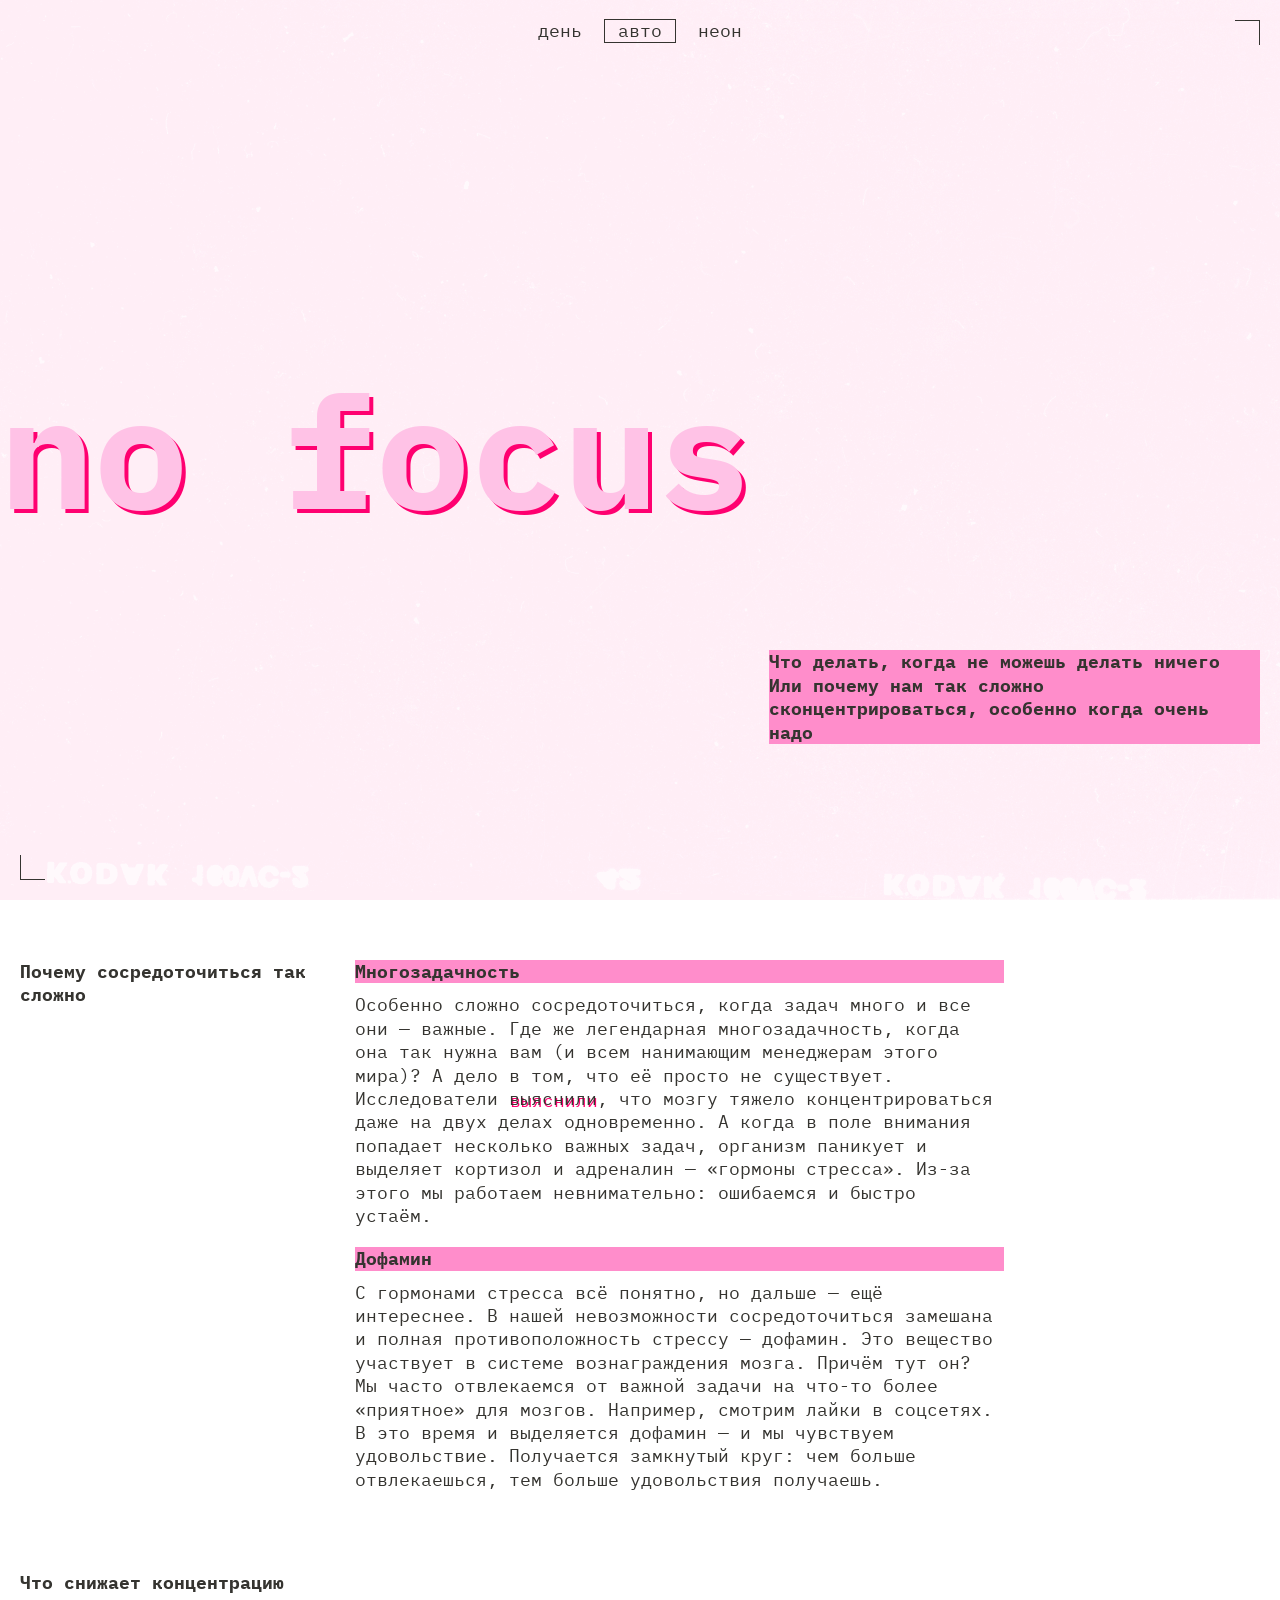
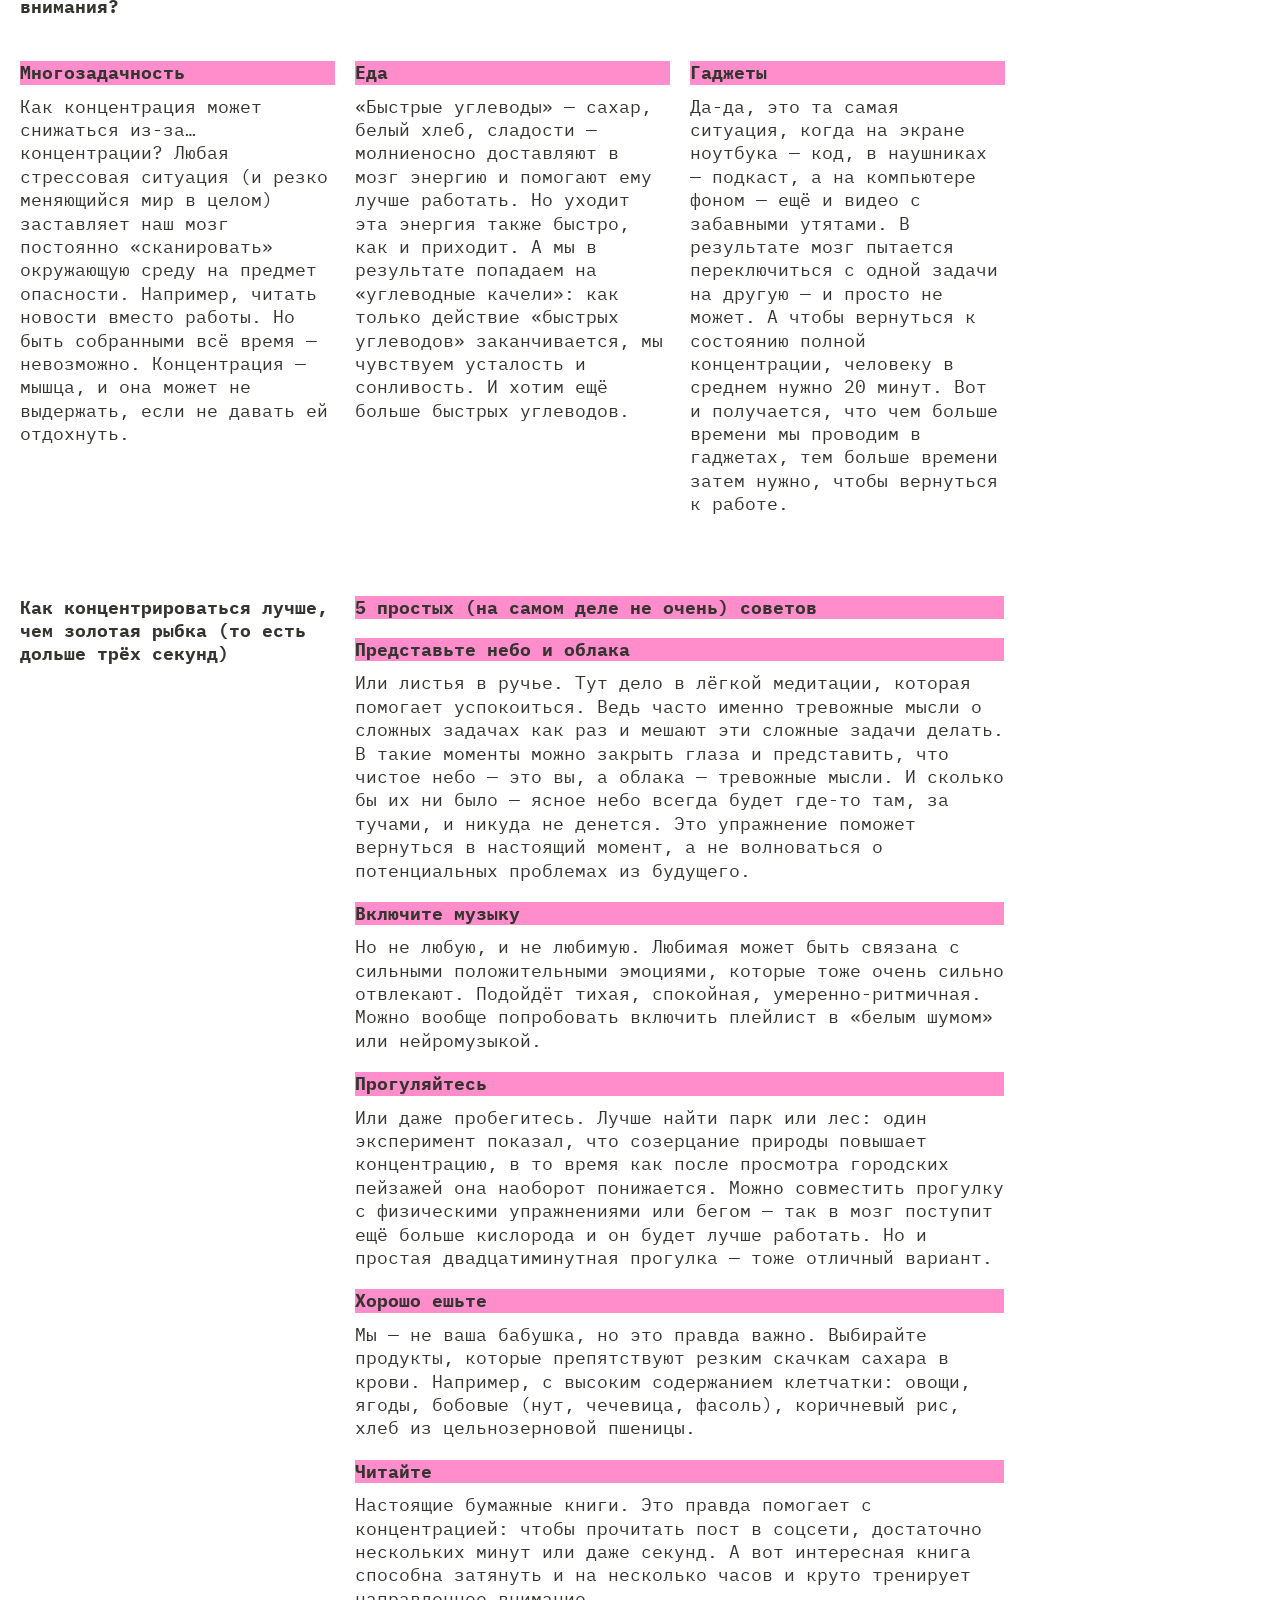
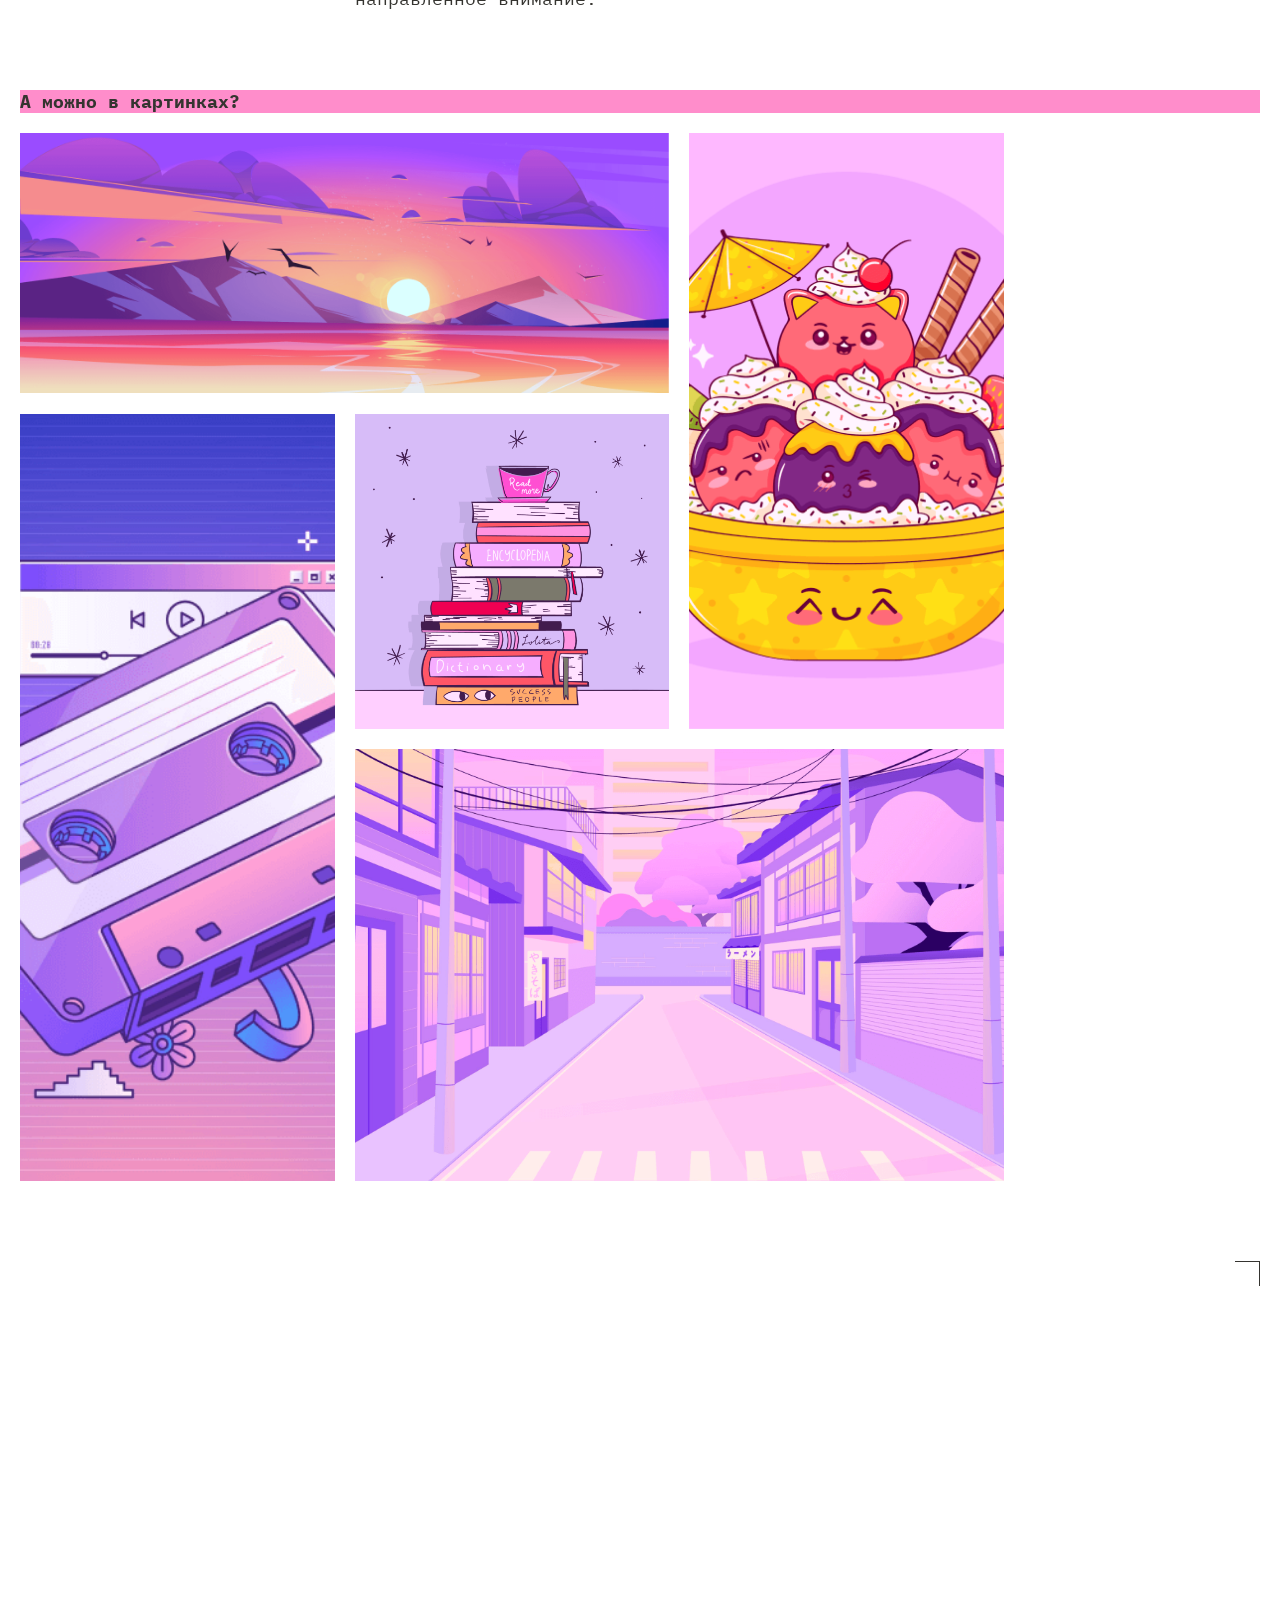
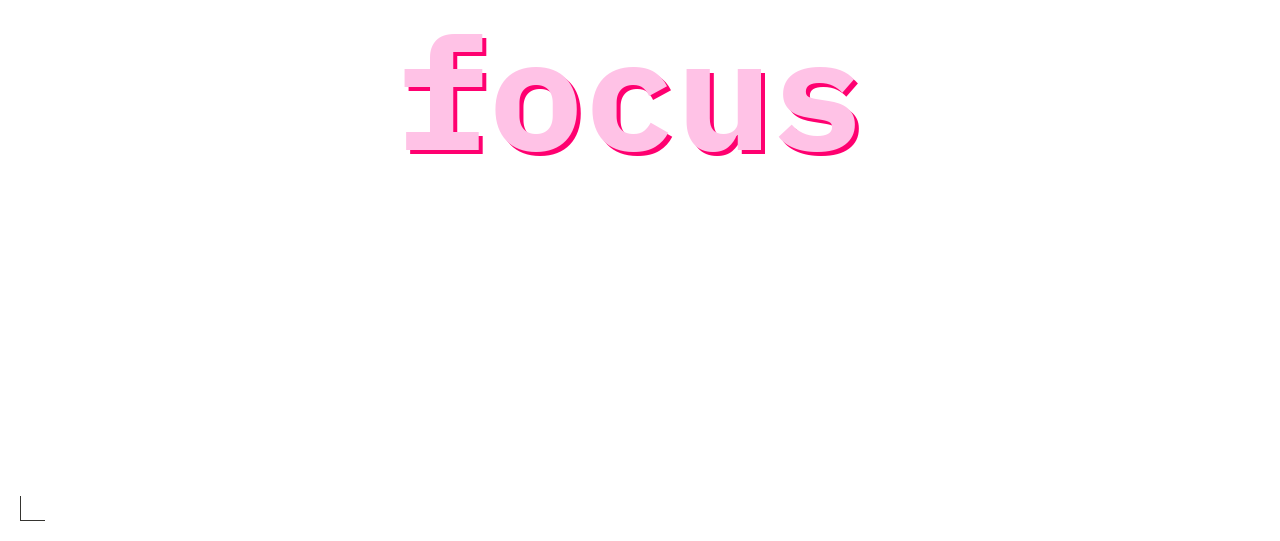
<file: index.html>
<!DOCTYPE html>
<html lang="ru">
  <head>
    <meta charset="UTF-8" />
    <meta http-equiv="X-UA-Compatible" content="IE=edge" />
    <meta name="viewport" content="width=device-width, initial-scale=1.0" />
    <meta name="color-scheme" content="light dark" />
    <title>Сложно сосредоточиться</title>
    <link rel="stylesheet" href="./fonts/fonts.css" />
    <link rel="stylesheet" href="./styles/globals.css" />
    <link rel="stylesheet" href="./styles/variables.css" />
    <link rel="stylesheet" href="./styles/style.css" />
    <link rel="stylesheet" href="./styles/dark.css" />
    <link rel="stylesheet" href="./styles/light.css" />
    <link rel="icon" href="images/favicon.ico" sizes="any" />
    <link rel="icon" href="images/favicon.svg" type="image/svg+xml" />
    <link rel="apple-touch-icon" href="images/mobile-icon.png" />
  </head>
  <body class="page">
    <header class="header content-section decorated-zone">
      <nav class="header__theme-menu">
        <ul class="header__theme-menu-list">
          <li class="header__theme-menu-item">
            <button
              class="header__theme-menu-button header__theme-menu-button_type_light  .header__theme-menu-button_active "
            >
              День
            </button>
          </li>
          <li class="header__theme-menu-item">
            <button
              class="header__theme-menu-button header__theme-menu-button_active header__theme-menu-button_type_auto"
              disabled
            >
              Авто
            </button>
          </li>
          <li class="header__theme-menu-item">
            <button
              class="header__theme-menu-button header__theme-menu-button_type_dark"
            >
              Неон
            </button>
          </li>
        </ul>
      </nav>
      <h1 class="title title-decor">no focus</h1>
      <p>
        Что делать, когда не можешь делать ничего<br />
        Или почему нам так сложно сконцентрироваться, особенно когда очень надо
      </p>
      <div class="rec" aria-hidden="true"></div>
    </header>
    <main>
      <section class="why content-section">
        <h2 class="heading">Почему сосредоточиться так сложно</h2>
        <ul>
          <li>
            <h3 class="heading">Многозадачность</h3>
            <p class="section-text">
              Особенно сложно сосредоточиться, когда задач много и все они —
              важные. Где же легендарная многозадачность, когда она так нужна
              вам (и всем нанимающим менеджерам этого мира)? А дело в том, что
              её просто не существует. Исследователи <a href="#">выяснили</a>,
              что мозгу тяжело концентрироваться даже на двух делах
              одновременно. А когда в поле внимания попадает несколько важных
              задач, организм паникует и выделяет кортизол и адреналин —
              «гормоны стресса». Из-за этого мы работаем невнимательно:
              ошибаемся и быстро устаём.
            </p>
          </li>
          <li>
            <h3 class="heading">Дофамин</h3>
            <p class="section-text">
              С гормонами стресса всё понятно, но дальше — ещё интереснее. В
              нашей невозможности сосредоточиться замешана и полная
              противоположность стрессу — дофамин. Это вещество участвует в
              системе вознаграждения мозга. Причём тут он? Мы часто отвлекаемся
              от важной задачи на что-то более «приятное» для мозгов. Например,
              смотрим лайки в соцсетях. В это время и выделяется дофамин — и мы
              чувствуем удовольствие. Получается замкнутый круг: чем больше
              отвлекаешься, тем больше удовольствия получаешь.
            </p>
          </li>
        </ul>
      </section>
      <section class="reasons content-section">
        <h2 class="heading">Что снижает концентрацию внимания?</h2>
        <ul>
          <li>
            <h3 class="heading">Многозадачность</h3>
            <p class="section-text">
              Как концентрация может снижаться из-за… концентрации? Любая
              стрессовая ситуация (и резко меняющийся мир в целом) заставляет
              наш мозг постоянно «сканировать» окружающую среду на предмет
              опасности. Например, читать новости вместо работы. Но быть
              собранными всё время — невозможно. Концентрация — мышца, и она
              может не выдержать, если не давать ей отдохнуть.
            </p>
          </li>
          <li>
            <h3 class="heading">Еда</h3>
            <p class="section-text">
              «Быстрые углеводы» — сахар, белый хлеб, сладости — молниеносно
              доставляют в мозг энергию и помогают ему лучше работать. Но уходит
              эта энергия также быстро, как и приходит. А мы в результате
              попадаем на «углеводные качели»: как только действие «быстрых
              углеводов» заканчивается, мы чувствуем усталость и сонливость. И
              хотим ещё больше быстрых углеводов.
            </p>
          </li>
          <li>
            <h3 class="heading">Гаджеты</h3>
            <p class="section-text">
              Да-да, это та самая ситуация, когда на экране ноутбука — код, в
              наушниках — подкаст, а на компьютере фоном — ещё и видео с
              забавными утятами. В результате мозг пытается переключиться с
              одной задачи на другую — и просто не может. А чтобы вернуться к
              состоянию полной концентрации, человеку в среднем нужно 20 минут.
              Вот и получается, что чем больше времени мы проводим в гаджетах,
              тем больше времени затем нужно, чтобы вернуться к работе.
            </p>
          </li>
        </ul>
      </section>
      <section class="advices content-section">
        <h2 class="heading heading-advices">
          Как концентрироваться лучше, чем золотая рыбка (то есть дольше трёх
          секунд)
        </h2>
        <div>
          <h3 class="heading">5 простых (на самом деле не очень) советов</h3>
          <ul>
            <li>
              <h4 class="heading">Представьте небо и облака</h4>
              <p class="section-text">
                Или листья в ручье. Тут дело в лёгкой медитации, которая
                помогает успокоиться. Ведь часто именно тревожные мысли о
                сложных задачах как раз и мешают эти сложные задачи делать. В
                такие моменты можно закрыть глаза и представить, что чистое небо
                — это вы, а облака — тревожные мысли. И сколько бы их ни было —
                ясное небо всегда будет где-то там, за тучами, и никуда не
                денется. Это упражнение поможет вернуться в настоящий момент, а
                не волноваться о потенциальных проблемах из будущего.
              </p>
            </li>
            <li>
              <h4 class="heading">Включите музыку</h4>
              <p class="section-text">
                Но не любую, и не любимую. Любимая может быть связана с сильными
                положительными эмоциями, которые тоже очень сильно отвлекают.
                Подойдёт тихая, спокойная, умеренно-ритмичная. Можно вообще
                попробовать включить плейлист в «белым шумом» или нейромузыкой.
              </p>
            </li>
            <li>
              <h4 class="heading">Прогуляйтесь</h4>
              <p class="section-text">
                Или даже пробегитесь. Лучше найти парк или лес: один эксперимент
                показал, что созерцание природы повышает концентрацию, в то
                время как после просмотра городских пейзажей она наоборот
                понижается. Можно совместить прогулку с физическими упражнениями
                или бегом — так в мозг поступит ещё больше кислорода и он будет
                лучше работать. Но и простая двадцатиминутная прогулка — тоже
                отличный вариант.
              </p>
            </li>
            <li>
              <h4 class="heading">Хорошо ешьте</h4>
              <p class="section-text">
                Мы — не ваша бабушка, но это правда важно. Выбирайте продукты,
                которые препятствуют резким скачкам сахара в крови. Например, с
                высоким содержанием клетчатки: овощи, ягоды, бобовые (нут,
                чечевица, фасоль), коричневый рис, хлеб из цельнозерновой
                пшеницы.
              </p>
            </li>
            <li>
              <h4 class="heading">Читайте</h4>
              <p class="section-text">
                Настоящие бумажные книги. Это правда помогает с концентрацией:
                чтобы прочитать пост в соцсети, достаточно нескольких минут или
                даже секунд. А вот интересная книга способна затянуть и на
                несколько часов и круто тренирует направленное внимание.
              </p>
            </li>
          </ul>
        </div>
      </section>
      <section class="gallery content-section">
        <h2 class="heading">А можно в картинках?</h2>
        <div class="photo-grid">
          <img src="./images/sunset.png" alt="закат" loading="lazy" />
          <img src="./images/ice-cream.png" alt="мороженое" loading="lazy" />
          <img src="./images/tape.png" alt="кассета" loading="lazy" />
          <img src="./images/books.png" alt="книги" loading="lazy" />
          <img src="./images/street.png" alt="улица" loading="lazy" />
        </div>
      </section>
    </main>
    <footer class="footer content-section decorated-zone">
      <h2 class="title-decor title">focus</h2>
    </footer>
    <script src="./scripts/script.js"></script>
  </body>
</html>
</file>
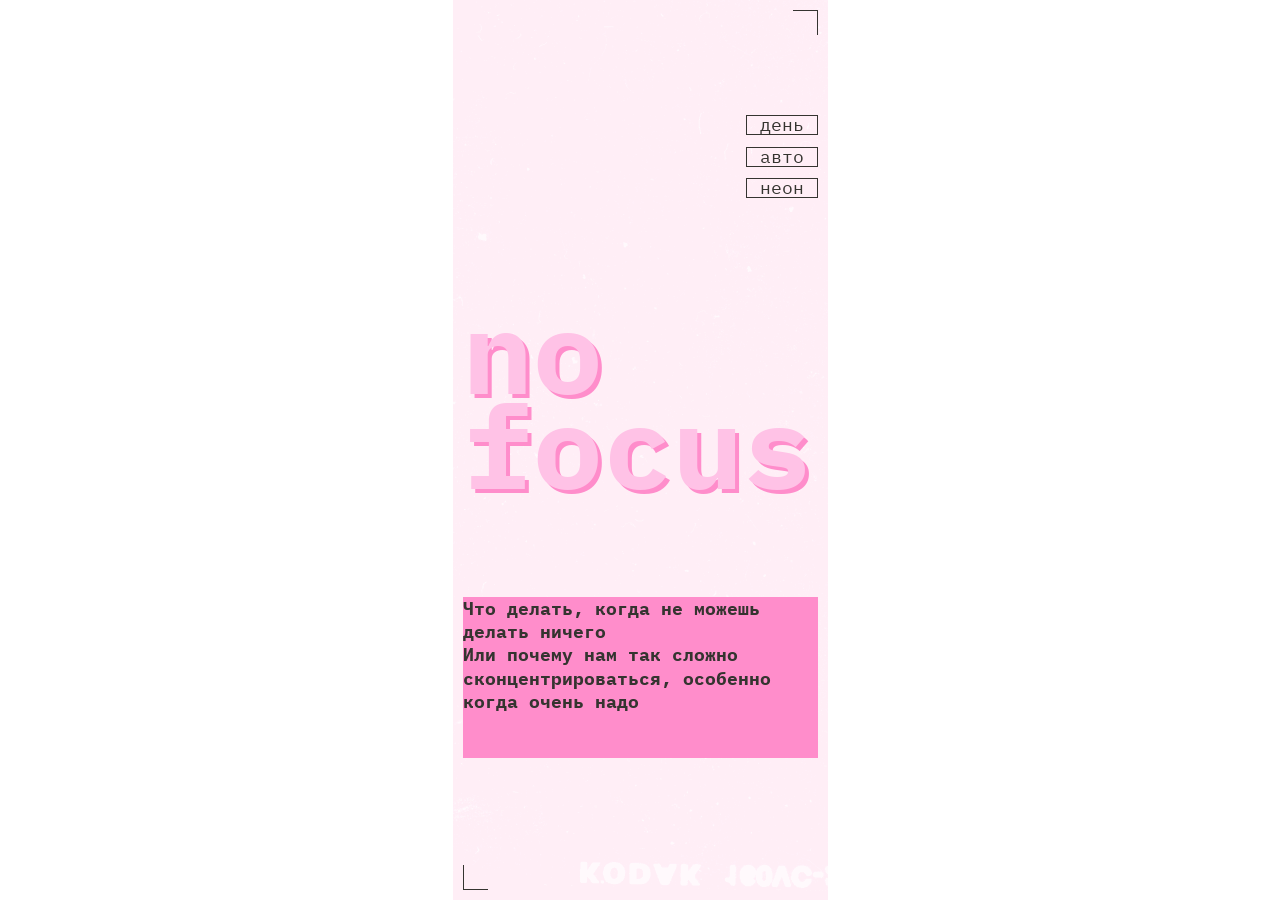
<file: slozhno-sosredotochitsya/index.html>
<!DOCTYPE html>
<html lang="ru">
  <head>
    <meta charset="UTF-8" />
    <meta http-equiv="X-UA-Compatible" content="IE=edge" />
    <meta name="viewport" content="width=device-width, initial-scale=1.0" />
    <meta name="color-scheme" content="light dark" />
    <title>Сложно сосредоточиться</title>
    <link rel="stylesheet" href="./fonts/fonts.css" />
    <link rel="stylesheet" href="./styles/globals.css" />
    <link rel="stylesheet" href="./styles/variables.css" />
    <link rel="stylesheet" href="./styles/style.css" />
    <link rel="stylesheet" href="./styles/dark.css" />
    <link rel="icon" href="images/favicon.ico" sizes="any" />
    <link rel="icon" href="images/favicon.svg" type="image/svg+xml" />
    <link rel="apple-touch-icon" href="images/mobile-icon.png" />
  </head>
  <body class="page">
    <header class="header content-section decorated-zone">
      <nav class="header__theme-menu">
        <ul class="header__theme-menu-list">
          <li class="header__theme-menu-item">
            <button
              class="header__theme-menu-button header__theme-menu-button_type_light"
            >
              День
            </button>
          </li>
          <li class="header__theme-menu-item">
            <button
              class="header__theme-menu-button header__theme-menu-button_active header__theme-menu-button_type_auto"
              disabled
            >
              Авто
            </button>
          </li>
          <li class="header__theme-menu-item">
            <button
              class="header__theme-menu-button header__theme-menu-button_type_dark"
            >
              Неон
            </button>
          </li>
        </ul>
      </nav>
      <h1 class="header-title title-decor">no focus</h1>
      <p class="header-text heading">Что делать, когда не можешь делать ничего<br>
        Или почему нам так сложно сконцентрироваться, особенно когда очень надо</p>
    </header>
    </header>
    <script src="./scripts/script.js"></script>
  </body>
</html>
</file>
<file: fonts/fonts.css>
@font-face {
  font-family: 'IBM Plex mono';
  src: url(./IBMPlexMono-Regular.woff) format('woff');
  font-weight: normal;
  font-display: swap;
}

@font-face {
  font-family: 'IBM Plex mono';
  src: url(./IBMPlexMono-Bold.woff) format('woff');
  font-weight: bold;
  font-display: swap;
}
</file>
<file: styles/globals.css>
/* Глобальные стили для проекта, их можно дополнять и менять по желанию */

*,
*::before,
*::after {
  box-sizing: border-box;
  padding: 0;
}

body {
  font-family: "IBM Plex mono", monospace;
  min-inline-size: 375px;
  max-inline-size: 1440px;
  margin: 0 auto;
}

h1,
h2,
h3,
h4,
h5,
h6,
p {
  margin: 0;
}

ul {
  margin: 0;
  padding: 0;
  list-style: none;
}

picture {
  margin: 0;
  padding: 0;
}

button,
a {
  color: currentColor;
  font-family: inherit;
  font-size: inherit;
  line-height: inherit;
}
</file>
<file: styles/variables.css>
/*
  Переменные для вашего проекта
  и их переопределение под различные устройства
*/

:root {
  --rec-color: rgb(255, 0, 112);
  --decoration-color: rgb(255, 0, 112);
  --main-font: "IBM Plex mono";
  --header-menu: rgb(53, 52, 48);
  --visibility: hidden;
  --section-text: rgb(53, 52, 48);
  --heading-background: rgb(255, 141, 203);
  --title-color: rgb(255, 194, 230);
  --text-shadow: rgb(255, 0, 112);
  --background-image: url(../images/cover-image-light.png);
  --main-title: rgb(53, 52, 48);
  --heading-color: rgb(53, 52, 48);
  --main-font: "IBM Plex mono";
  --outline-color: rgb(53, 52, 48);
  --outline-hover-color:rgba(50, 49, 45, 0.4);
  --active-outline-color: rgb(53, 52, 48);
}
</file>
<file: styles/style.css>
/* Основные стили проекта. Это стили для темы, которую вы верстаете первой, здесь же писать медиавыажения для адаптива под разные экраны */

.page {
  /* сохраните в разметке и стилях класс page. На его основе работает скрипт. */
  background-image: var(--background-image);
  background-position: center;
  background-attachment: fixed; /* фиксируем изображение, чтобы не прокручивалось вместе с содержимым */
  background-size: cover;
}

.header,
.footer {
  block-size: 100vh;
  min-block-size: 668px;
}

.header {
  display: grid;
  grid-template-rows: 1fr min-content 1fr;
  align-items: center;
  position: relative;
  padding: 10px;
}

.rec {
  color: var(--rec-color);
  font-family: var(--main-font);
  font-size: 18px;
  font-weight: 400;
  line-height: 25px;
  text-transform: uppercase;
  visibility: var(--visibility);
  top: 0;
  right: 0;
  position: absolute;
}

.rec::before {
  position: absolute;
  content: "rec";
  top: 10px;
  right: 38px;
}

.rec::after {
  position: absolute;
  display: block;
  content: "";
  inline-size: 9px;
  block-size: 9px;
  border: 1px solid var(--decoration-color);
  border-radius: 50%;
  box-shadow: 0px 0px 4px 2px var(--decoration-color);
  background: var(--decoration-color);
  top: 18px;
  right: 19px;
}

.header__theme-menu {
  display: flex;
  flex-direction: column;
  align-items: flex-end;
}

.header p {
  color: var(--heading-color);
  font-family: var(--main-font);
  font-size: 18px;
  font-weight: 700;
  line-height: 23.4px;
  background: var(--heading-background);
  display: block;
  justify-self: end;
}

.header__theme-menu-button {
  color: var(--header-menu);
  font-family: var(--main-font);
  font-size: 18px;
  font-weight: 400;
  line-height: 18px;
  cursor: pointer;
  text-transform: lowercase;
  padding: 2px 13px;
  border: none;
  background: transparent;
  text-align: center;
}

.header button:hover {
  border: none;
  outline: 1px solid var(--outline-hover-color);
  color: var(--header-menu);
}

.header button:focus {
  border: none;
  outline: none;
  border-block-end: 1px solid var(--header-menu);
}

.header__theme-menu-button_active {
  outline: 1px solid var(--outline-color);
  pointer-events: none;
}

.header__theme-menu-list {
  display: flex;
  flex-direction: column;
  gap: 10px;
}

.decorated-zone::before {
  position: absolute;
  content: "";
  border-block-start: 1px solid var(--header-menu);
  border-inline-end: 1px solid var(--header-menu);
  inline-size: 25px;
  block-size: 25px;
  top: 10px;
  right: 10px;
}

.decorated-zone::after {
  position: absolute;
  content: "";
  border-block-end: 1px solid var(--header-menu);
  border-inline-start: 1px solid var(--header-menu);
  inline-size: 25px;
  block-size: 25px;
  left: 10px;
  bottom: 10px;
}

.title {
  font-family: var(--main-font);
  font-size: 116px;
  color: var(--title-color);
  font-weight: 700;
  line-height: 82.5%;
  text-shadow: 4px 4px 0 var(--text-shadow);
}

.why {
  padding: 40px 10px 50px;
}

.why h2 {
  margin-block-end: 20px;
  background: none;
  color: var(--main-title);
}

.why li h3 {
  display: block;
  background-color: var(--heading-background);
  margin-block-end: 10px;
}

.heading {
  color: var(--heading-color);
  font-family: var(--main-font);
  font-size: 18px;
  font-weight: 700;
  line-height: 23.4px;
  display: block;
  background: var(--heading-background);
}

.why ul {
  display: flex;
  flex-direction: column;
  gap: 20px;
}

.why a {
  text-shadow: 1px 2px 0 var(--text-shadow);
  text-decoration: none;
}

.why a:hover {
  text-decoration: underline rgb(53, 52, 48);
}

.why a:focus {
  outline: 1px solid rgb(53, 52, 48);
}

.reasons {
  padding: 0 10px 50px;
}

.reasons h2 {
  margin-block-end: 20px;
  background: none;
  color: var(--main-title);
}

.reasons li h3 {
  display: block;
  background-color: var(--heading-background);
  margin-block-end: 10px;
}

.reasons ul {
  display: flex;
  flex-direction: column;
  gap: 20px;
}

.section-text {
  color: var(--section-text);
  font-family: var(--main-font);
  font-size: 18px;
  font-weight: 400;
  line-height: 23.4px;
}

.advices {
  padding: 0 10px 50px;
}

.heading-advices {
  margin-block-end: 20px;
  background: none;
}

.advices ul {
  display: flex;
  flex-direction: column;
  gap: 20px;
}

.advices h2 {
  margin-block-end: 20px;
  color: var(--main-title);
}

.advices h3 {
  margin-block-end: 19px;
}

.advices h4 {
  margin-block-end: 10px;
}

.gallery {
  padding: 0 10px 40px;
}

.photo-grid img {
  max-inline-size: 100%;
}

.photo-grid {
  display: flex;
  flex-direction: column;
  gap: 10px;
}

.gallery h2 {
  margin-block-end: 10px;
}

.footer {
  padding: 10px;
  position: relative;
}

.footer {
  display: flex;
  align-items: center;
  justify-content: center;
}

@media (min-width: 768px) {
  .header {
    padding: 20px;
  }

  .header p {
    inline-size: 364px;
    min-block-size: 117px;
  }

  .rec {
    top: 15px;
    right: 10px;
  }

  .decorated-zone::before {
    top: 20px;
    right: 20px;
  }

  .decorated-zone::after {
    left: 20px;
    bottom: 20px;
  }

  .title {
    font-size: 120px;
    margin-inline-start: -20px;
  }

  .why {
    display: flex;
    gap: 20px;
    padding: 60px 20px 80px;
  }

  .why h2 {
    inline-size: 236px;
    min-block-size: 71px;
  }

  .why p {
    inline-size: 472px;
  }

  .reasons h2 {
    inline-size: 236px;
    min-block-size: 70px;
  }

  .reasons {
    padding: 0 20px 80px;
  }

  .advices {
    padding: 0 20px 80px;
    display: flex;
    gap: 20px;
  }

  .advices p {
    inline-size: 472px;
  }

  .gallery {
    padding: 0 20px 60px;
  }

  .gallery h2 {
    margin-block-end: 20px;
  }

  .photo-grid {
    display: grid;
    grid-template-columns: repeat(3, 1fr);
    grid-template-rows: repeat(3, 1fr);
    gap: 20px;
    inline-size: 728px;
    block-size: 780px;
  }

  img:nth-child(1) {
    grid-column-start: 1;
    grid-column-end: 3;
    grid-row-start: 1;
    grid-row-end: 2;
    object-fit: cover;
    object-position: center;
  }

  img:nth-child(2) {
    grid-column-start: 3;
    grid-column-end: 4;
    grid-row-start: 1;
    grid-row-end: 3;
    height: 100%;
    object-fit: cover;
    object-position: center;
  }

  img:nth-child(3) {
    grid-column-start: 1;
    grid-column-end: 2;
    grid-row-start: 2;
    grid-row-end: 4;
    height: 100%;
    object-fit: cover;
    object-position: center;
  }

  img:nth-child(4) {
    grid-column-start: 2;
    grid-column-end: 3;
    grid-row-start: 2;
    grid-row-end: 3;
    object-fit: cover;
    object-position: center;
  }

  img:nth-child(5) {
    grid-column-start: 2;
    grid-column-end: 4;
    grid-row-start: 3;
    grid-row-end: 4;
    object-fit: cover;
    object-position: center;
  }

  .footer {
    padding: 20px;
  }
}

@media (min-width: 1024px) {
  .header__theme-menu {
    justify-self: center;
    align-self: flex-start;
    margin: 0;
  }

  .header__theme-menu-list {
    display: flex;
    flex-direction: row;
  }

  .header p {
    inline-size: 491px;
    min-block-size: 71px;
  }

  .title {
    font-size: 157px;
  }

  .reasons ul {
    display: flex;
    flex-direction: row;
  }

  .reasons h2 {
    inline-size: 315px;
  }

  .reasons p {
    inline-size: 315px;
  }

  .why h2 {
    width: 314.96px;
  }

  .why p {
    inline-size: 648.92px;
  }

  .advices h2 {
    inline-size: 315px;
  }

  .advices p {
    inline-size: 649px;
  }

  .photo-grid {
    inline-size: 984px;
    block-size: 1048px;
  }
}
</file>
<file: styles/dark.css>
/*
  Специально для тёмной темы при наличии класса,
  здесь окажутся стили, которые нужно переопределить принудительно,
  переключая тему
*/

.page.theme_dark {
  /* сохраните этот селектор в приведённом виде.
    Так стили написанные ниже будут иметь больший вес,
    чем стили в медиазапросе предпочтений пользователя
  */
  --rec-color: rgb(255, 0, 112);
  --decoration-color: rgb(255, 0, 112);
  --header-menu: rgb(255, 0, 112);
  --visibility: visible;
  --section-text: rgb(241, 178, 206);
  --heading-background: rgb(255, 0, 112);
  --title-color: rgb(219, 0, 255);
  --text-shadow: rgb(255, 0, 112);
  --background-image: url(../images/cover-image-dark.png);
  --main-title: rgb(255, 0, 112);
  --heading-color: rgb(0, 0, 40);
  --outline-color: rgb(255, 0, 112);
  --outline-hover-color: rgba(255, 0, 112, 0.4);
}

@media (prefers-color-scheme: dark) {
  :root {
    --rec-color: rgb(255, 0, 112);
    --decoration-color: rgb(255, 0, 112);
    --main-font: "IBM Plex mono";
    --header-menu: rgb(255, 0, 112);
    --visibility: visible;
    --section-text: rgb(241, 178, 206);
    --heading-background: rgb(255, 0, 112);
    --title-color: rgb(219, 0, 255);
    --text-shadow: rgb(255, 0, 112);
    --background-image: url(../images/cover-image-dark.png);
    --main-title: rgb(255, 0, 112);
    --heading-color: rgb(0, 0, 40);
    --outline-hover-color: rgba(255, 0, 112, 0.4);
    --outline-color: rgb(255, 0, 112);
  }
}
</file>
<file: styles/light.css>
/*
  Специально для светлой темы при наличии класса.
  Здесь окажутся стили, которые нужно переопределить принудительно,
  переключая тему
*/

.page.theme_light {
  /* сохраните этот селектор в приведённом виде.
    Так стили написанные ниже будут иметь больший вес,
    чем стили в медиазапросе предпочтений пользователя
  */
  --rec-color: rgb(255, 0,112);
  --decoration-color: rgb(255, 0,112);
  --header-menu: rgb(53,52,48);
  --visibility: hidden;
  --section-text: rgb(53, 52,48);
  --heading-background: rgb(255, 141, 203);
  --title-color: rgb(255, 194, 230);
  --text-shadow: rgb(255, 0, 112);
  --background-image: url(../images/cover-image-light.png);
  --main-title: rgb(53, 52, 48);
  --heading-color: rgb(53, 52, 48);
  --outline-hover-color: rgba(50, 49, 45, 0.4);
  --outline-color: rgb(53, 52, 48);
}


@media (prefers-color-scheme: light) {
  :root {
    --rec-color: rgb(255, 0,112);
    --decoration-color: rgb(255, 0,112);
    --main-font: "IBM Plex mono";
    --header-menu: rgb(53,52,48);
    --visibility: hidden;
    --section-text: rgb(53, 52,48);
    --heading-background: rgb(255, 141, 203);
    --title-color: rgb(255, 194, 230);
    --text-shadow: rgb(255, 0, 112);
    --background-image: url(../images/cover-image-light.png);
    --main-title: rgb(53, 52, 48);
    --heading-color: rgb(53, 52, 48);
    --outline-hover-color:rgba(50, 49, 45, 0.4);
    --outline-color: rgb(53, 52, 48);
  }
}
</file>
<file: slozhno-sosredotochitsya/fonts/fonts.css>
@font-face {
  font-family: 'IBM Plex mono';
  src: url(./IBMPlexMono-Regular.woff) format('woff');
  font-weight: normal;
  font-display: swap;
}

@font-face {
  font-family: 'IBM Plex mono';
  src: url(./IBMPlexMono-Bold.woff) format('woff');
  font-weight: bold;
  font-display: swap;
}
</file>
<file: slozhno-sosredotochitsya/styles/globals.css>
/* Глобальные стили для проекта, их можно дополнять и менять по желанию */

*,
*::before,
*::after {
  box-sizing: border-box;
  padding: 0;
}

body {
  font-family: "IBM Plex mono", monospace;
  min-inline-size: 375px;
  max-inline-size: 1440px;
  margin: 0 auto;
}

h1,
h2,
h3,
h4,
h5,
h6,
p {
  margin: 0;
}

ul {
  margin: 0;
  padding: 0;
  list-style: none;
}

picture {
  margin: 0;
  padding: 0;
}

button,
a {
  color: currentColor;
  font-family: inherit;
  font-size: inherit;
  line-height: inherit;
}
</file>
<file: slozhno-sosredotochitsya/styles/variables.css>
/*
  Переменные для вашего проекта
  и их переопределение под различные устройства
*/
</file>
<file: slozhno-sosredotochitsya/styles/style.css>
/* Основные стили проекта. Это стили для темы, которую вы верстаете первой, здесь же писать медиавыажения для адаптива под разные экраны */

.page {
  /* сохраните в разметке и стилях класс page. На его основе работает скрипт. */
  width: 375px;
}

header,
footer {
  height: 100vh;
  min-height: 668px;
}

.header {
  display: grid;
  grid-template-rows: 1fr 1fr 1fr;
}

.header__theme-menu {
  display: flex;
  flex-direction: column;
  justify-content: center;
  align-items: flex-end;
}

.header p {
  display: flex;
  justify-content: center;
  color: rgb(53, 52, 48);
  font-family: "IBM Plex Mono";
  font-size: 18px;
  font-weight: 700;
  line-height: 23.4px;
  text-align: left;
  background: rgb(255, 141, 203);
  height: 55%;
}

.header button {
  color: rgb(53, 52, 48);
  font-family: "IBM Plex Mono";
  font-size: 18px;
  font-weight: 400;
  line-height: 18px;
  cursor: pointer;
  text-transform: lowercase;
  padding: 0 13px;
  border: 1px solid rgb(53, 52, 48);
  background: transparent;
}

.header button:hover {
  border: none;
  outline: 1px solid rgba(255, 0, 112, 0.4);
  color: rgb(255, 0, 112);
}

.header button:focus {
  border: none;
  outline: none;
  border-bottom: 1px solid rgb(255, 0, 112);
}

.header__theme-menu-list {
  display: flex;
  flex-direction: column;
  gap: 11.5px;
}

.decorated-zone::before {
  position: absolute;
  content: "";
  border-top: 1px solid rgb(53, 52, 48);
  border-right: 1px solid rgb(53, 52, 48);
  width: 25px;
  height: 25px;
  justify-self: flex-end;
}

.decorated-zone::after {
  position: absolute;
  content: "";
  border-bottom: 1px solid rgb(53, 52, 48);
  border-left: 1px solid rgb(53, 52, 48);
  width: 25px;
  height: 25px;
  align-self: end;
}

.content-section {
  background-image: url(../images/cover-image-light.png);
}

.header {
  padding: 10px;
}

.header h1 {
  font-family: "IBM Plex Mono";
  font-size: 116px;
  color: rgb(255, 194, 230);
  font-weight: 700;
  line-height: 82.5%;
  text-shadow: 4px 4px 0 rgb(255, 141, 203);
}
</file>
<file: slozhno-sosredotochitsya/styles/dark.css>
/*
  Специально для тёмной темы при наличии класса,
  здесь окажутся стили, которые нужно переопределить принудительно,
  переключая тему
*/

.page.theme_dark {
  /* сохраните этот селектор в приведённом виде.
    Так стили написанные ниже будут иметь больший вес,
    чем стили в медиазапросе предпочтений пользователя
  */
}
</file>
